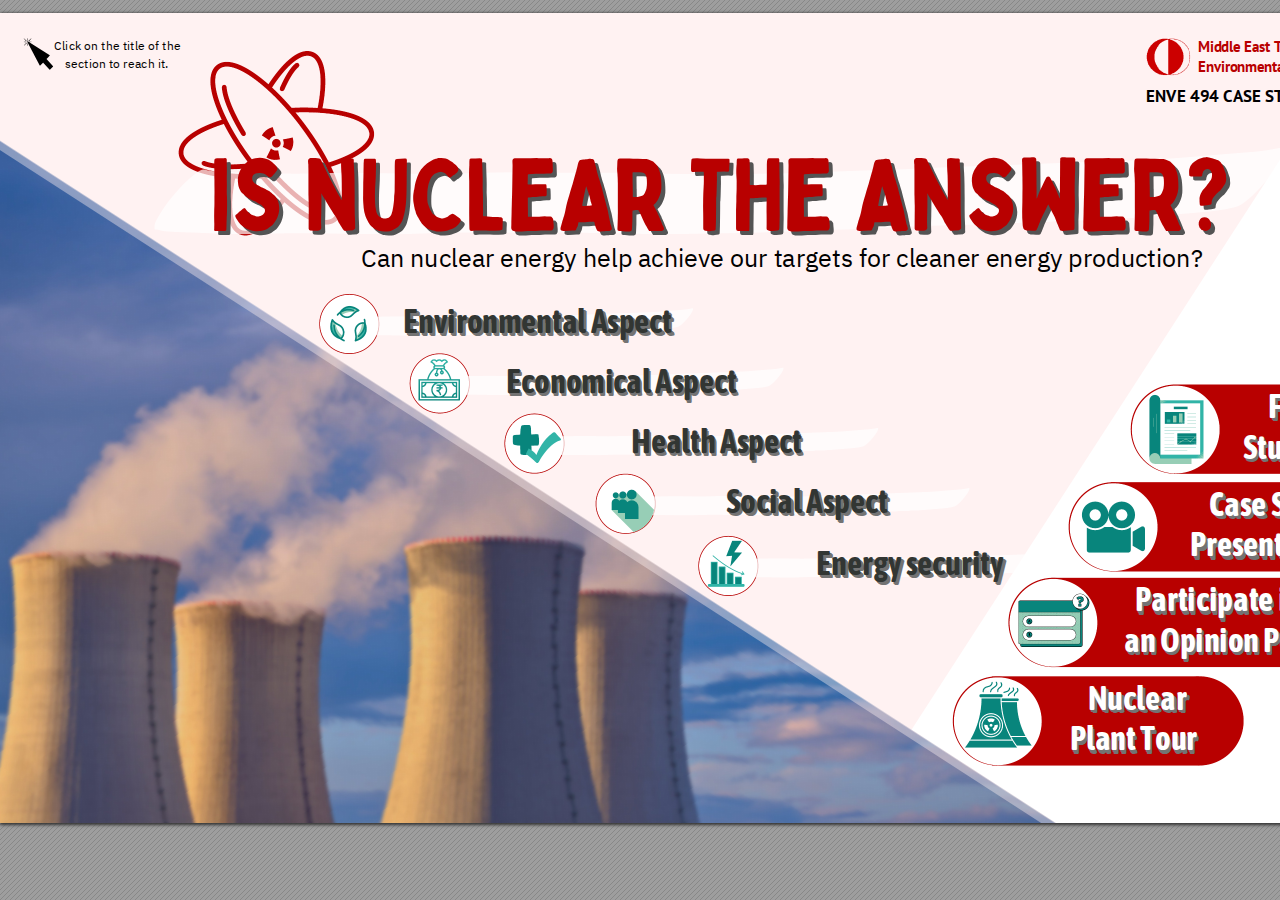
<file: index.html>
<!DOCTYPE html>

<html xmlns="http://www.w3.org/1999/xhtml">
<head>
<meta charset="utf-8"/>

<meta http-equiv="X-UA-Compatible" content="IE=edge,chrome=1"/>
<link rel="stylesheet" href="styles/base.min.css"/>
<link rel="stylesheet" href="styles/fancy.min.css"/>
<link rel="stylesheet" href="styles/main.css"/>
<script src="src/compatibility.min.js"></script>
<script src="src/theViewer.min.js"></script>
<script>
try{
  theViewer.defaultViewer = new theViewer.Viewer({});
}catch(e){}
</script>
<title></title>
</head>
<body>
<div id="sidebar">
<div id="outline">
</div>
</div>
<div id="page-container">
<div id="pf1" class="pf w0 h0" data-page-no="1">
  <div class="pc pc1 w0 h0">
    <img class="bi x0 y0 w0 h1" alt="" src="static/bg1.png"/>
    <div class="c x0 y1 w1 h2">
      <div class="t m0 x1 h3 y2 ff1 fs0 fc0 sc0 ls0 ws0">Environmental Aspect</div>
      <div class="t m0 x2 h3 y3 ff1 fs0 fc0 sc0 ls0 ws0">Environmental Aspect</div>
      <div class="t m0 x3 h3 y4 ff1 fs0 fc1 sc0 ls0 ws0">Environmental Aspect</div>
      <div class="t m0 x4 h3 y5 ff1 fs0 fc0 sc0 ls0 ws0">Economical Aspect</div>
      <div class="t m0 x5 h3 y6 ff1 fs0 fc0 sc0 ls0 ws0">Economical Aspect</div>
      <div class="t m0 x6 h3 y7 ff1 fs0 fc1 sc0 ls0 ws0">Economical Aspect</div>
      <div class="t m0 x7 h3 y8 ff1 fs0 fc0 sc0 ls0 ws0">Health Aspect</div>
      <div class="t m0 x8 h3 y9 ff1 fs0 fc0 sc0 ls0 ws0">Health Aspect</div>
      <div class="t m0 x9 h3 ya ff1 fs0 fc1 sc0 ls0 ws0">Health Aspect</div>
      <div class="t m0 xa h3 yb ff1 fs0 fc0 sc0 ls0 ws0">Energy security</div>
      <div class="t m0 xb h3 yc ff1 fs0 fc0 sc0 ls0 ws0">Energy security</div>
      <div class="t m0 xc h3 yd ff1 fs0 fc1 sc0 ls0 ws0">Energy security</div>
      <div class="t m0 xd h3 ye ff1 fs0 fc0 sc0 ls0 ws0">Social Aspect</div>
      <div class="t m0 xe h3 yf ff1 fs0 fc0 sc0 ls0 ws0">Social Aspect</div>
      <div class="t m0 xf h3 y10 ff1 fs0 fc1 sc0 ls0 ws0">Social Aspect</div>
      <div class="t m0 x10 h3 y11 ff1 fs0 fc0 sc0 ls0 ws0">  </div>
      <div class="t m0 x11 h3 y12 ff1 fs0 fc0 sc0 ls0 ws0">  </div>
      <div class="t m0 x12 h3 y13 ff1 fs0 fc2 sc0 ls0 ws0">  </div>
      <div class="t m0 x13 h3 y11 ff1 fs0 fc0 sc0 ls0 ws0">Case Study</div>
      <div class="t m0 x14 h3 y12 ff1 fs0 fc0 sc0 ls0 ws0">Case Study</div>
      <div class="t m0 x15 h3 y13 ff1 fs0 fc2 sc0 ls0 ws0">Case Study</div>
      <div class="t m0 x16 h3 y14 ff1 fs0 fc0 sc0 ls0 ws0">       </div>
      <div class="t m0 x17 h3 y15 ff1 fs0 fc0 sc0 ls0 ws0">       </div>
      <div class="t m0 x18 h3 y16 ff1 fs0 fc2 sc0 ls0 ws0">       </div>
      <div class="t m0 x19 h3 y14 ff1 fs0 fc0 sc0 ls0 ws0">Presentation</div>
      <div class="t m0 x1a h3 y15 ff1 fs0 fc0 sc0 ls0 ws0">Presentation</div>
      <div class="t m0 x1b h3 y16 ff1 fs0 fc2 sc0 ls0 ws0">Presentation</div>
      <div class="t m0 x1c h3 y14 ff1 fs0 fc0 sc0 ls0 ws0">                   </div>
      <div class="t m0 x1d h3 y15 ff1 fs0 fc0 sc0 ls0 ws0">                   </div>
      <div class="t m0 x1e h3 y16 ff1 fs0 fc2 sc0 ls0 ws0">                   </div>
      <div class="t m0 x1f h3 y17 ff1 fs0 fc0 sc0 ls0 ws0">Nuclear</div>
      <div class="t m0 x20 h3 y18 ff1 fs0 fc0 sc0 ls0 ws0">Nuclear</div>
      <div class="t m0 x21 h3 y19 ff1 fs0 fc2 sc0 ls0 ws0">Nuclear</div>
      <div class="t m0 x1b h3 y17 ff1 fs0 fc0 sc0 ls0 ws0"> </div>
      <div class="t m0 x22 h3 y18 ff1 fs0 fc0 sc0 ls0 ws0"> </div>
      <div class="t m0 x23 h3 y19 ff1 fs0 fc2 sc0 ls0 ws0"> </div>
      <div class="t m0 x24 h3 y1a ff1 fs0 fc0 sc0 ls0 ws0">      </div>
      <div class="t m0 x25 h3 y1b ff1 fs0 fc0 sc0 ls0 ws0">      </div>
      <div class="t m0 x26 h3 y1c ff1 fs0 fc2 sc0 ls0 ws0">      </div>
      <div class="t m0 x27 h3 y1a ff1 fs0 fc0 sc0 ls0 ws0">Plant Tour</div>
      <div class="t m0 x28 h3 y1b ff1 fs0 fc0 sc0 ls0 ws0">Plant Tour</div>
      <div class="t m0 x29 h3 y1c ff1 fs0 fc2 sc0 ls0 ws0">Plant Tour</div>
      <div class="t m0 x12 h3 y1a ff1 fs0 fc0 sc0 ls0 ws0">                    </div>
      <div class="t m0 x2a h3 y1b ff1 fs0 fc0 sc0 ls0 ws0">                    </div>
      <div class="t m0 x2b h3 y1c ff1 fs0 fc2 sc0 ls0 ws0">                    </div>
      <div class="t m0 x2c h3 y1d ff1 fs0 fc0 sc0 ls0 ws0">  </div>
      <div class="t m0 x2d h3 y1e ff1 fs0 fc0 sc0 ls0 ws0">  </div>
      <div class="t m0 x2e h3 y1f ff1 fs0 fc2 sc0 ls0 ws0">  </div>
      <div class="t m0 x2f h3 y1d ff1 fs0 fc0 sc0 ls0 ws0">Full Case</div>
      <div class="t m0 x30 h3 y1e ff1 fs0 fc0 sc0 ls0 ws0">Full Case</div>
      <div class="t m0 x31 h3 y1f ff1 fs0 fc2 sc0 ls0 ws0">Full Case</div>
      <div class="t m0 x32 h3 y1d ff1 fs0 fc0 sc0 ls0 ws0"> </div>
      <div class="t m0 x33 h3 y1e ff1 fs0 fc0 sc0 ls0 ws0"> </div>
      <div class="t m0 x34 h3 y1f ff1 fs0 fc2 sc0 ls0 ws0"> </div>
      <div class="t m0 x35 h3 y20 ff1 fs0 fc0 sc0 ls0 ws0">     </div>
      <div class="t m0 x36 h3 y21 ff1 fs0 fc0 sc0 ls0 ws0">     </div>
      <div class="t m0 x37 h3 y22 ff1 fs0 fc2 sc0 ls0 ws0">     </div>
      <div class="t m0 x38 h3 y20 ff1 fs0 fc0 sc0 ls0 ws0">Study Report</div>
      <div class="t m0 x39 h3 y21 ff1 fs0 fc0 sc0 ls0 ws0">Study Report</div>
      <div class="t m0 x3a h3 y22 ff1 fs0 fc2 sc0 ls0 ws0">Study Report</div>
      <div class="t m0 x3b h3 y20 ff1 fs0 fc0 sc0 ls0 ws0">         </div>
      <div class="t m0 x3c h3 y21 ff1 fs0 fc0 sc0 ls0 ws0">         </div>
      <div class="t m0 x3d h3 y22 ff1 fs0 fc2 sc0 ls0 ws0">         </div>
      <div class="t m0 x3e h3 y23 ff1 fs0 fc0 sc0 ls0 ws0">  </div>
      <div class="t m0 x3f h3 y24 ff1 fs0 fc0 sc0 ls0 ws0">  </div>
      <div class="t m0 x40 h3 y25 ff1 fs0 fc2 sc0 ls0 ws0">  </div>
      <div class="t m0 x41 h3 y23 ff1 fs0 fc0 sc0 ls0 ws0">Participate in</div>
      <div class="t m0 x42 h3 y24 ff1 fs0 fc0 sc0 ls0 ws0">Participate in</div>
      <div class="t m0 x43 h3 y25 ff1 fs0 fc2 sc0 ls0 ws0">Participate in</div>
      <div class="t m0 x44 h3 y26 ff1 fs0 fc0 sc0 ls0 ws0">  </div>
      <div class="t m0 x45 h3 y27 ff1 fs0 fc0 sc0 ls0 ws0">  </div>
      <div class="t m0 x46 h3 y28 ff1 fs0 fc2 sc0 ls0 ws0">  </div>
      <div class="t m0 x40 h3 y26 ff1 fs0 fc0 sc0 ls0 ws0">an Opinion Poll</div>
      <div class="t m0 x40 h3 y27 ff1 fs0 fc0 sc0 ls0 ws0">an Opinion Poll</div>
      <div class="t m0 x47 h3 y28 ff1 fs0 fc2 sc0 ls0 ws0">an Opinion Poll</div>
      <div class="t m0 x49 h4 y2a ff2 fs1 fc3 sc0 ls0 ws0">IS NUCLEAR THE ANSWER?</div>
      <div class="t m0 x4a h4 y2b ff2 fs1 fc4 sc0 ls0 ws0">IS NUCLEAR THE ANSWER?</div>
      <div class="t m0 x4b h5 y2c ff3 fs2 fc5 sc0 ls0 ws0">Can nuclear energy help achieve our targets for cleaner energy production?</div>
      <div class="t m0 x4c h6 y2d ff3 fs3 fc5 sc0 ls0 ws0">Click on the title of the</div>
      <div class="t m0 x4d h6 y2e ff3 fs3 fc5 sc0 ls0 ws0">section to reach it.</div>
      <div class="t m0 x4e h7 y2f ff4 fs4 fc5 sc0 ls0 ws0">ENVE 494 CASE STUDY PORTFOLIO</div>
      <div class="t m0 x2b h8 y30 ff4 fs5 fc4 sc0 ls0 ws0">Middle East Technical University</div>
      <div class="t m0 x2b h8 y31 ff4 fs5 fc4 sc0 ls0 ws0">Environmental Engineering Dept.</div>
    </div>
    <a class="l" href="static/pf2.html" data-dest-detail='[2,"XYZ",0,817.92,null]'>
      <div class="d m1" style="border-style:none;position:absolute;left:403.487520px;bottom:482.470893px;width:269.249970px;height:37.499970px;background-color:rgba(255,255,255,0.000001);"></div>
    </a><a class="l" href="static/pf3.html" data-dest-detail='[3,"XYZ",0,817.92,null]'>
      <div class="d m1" style="border-style:none;position:absolute;left:505.686610px;bottom:423.043703px;width:231.749970px;height:37.500000px;background-color:rgba(255,255,255,0.000001);"></div>
    </a><a class="l" href="static/pf4.html" data-dest-detail='[4,"XYZ",0,817.92,null]'>
      <div class="d m1" style="border-style:none;position:absolute;left:631.174260px;bottom:362.866523px;width:171.000000px;height:37.500000px;background-color:rgba(255,255,255,0.000001);"></div>
    </a><a class="l" href="static/pf6.html" data-dest-detail='[6,"XYZ",0,817.92,null]'>
      <div class="d m1" style="border-style:none;position:absolute;left:816.049380px;bottom:240.484353px;width:188.250060px;height:37.500000px;background-color:rgba(255,255,255,0.000001);"></div>
    </a><a class="l" href="static/pf5.html" data-dest-detail='[5,"XYZ",0,817.92,null]'>
      <div class="d m1" style="border-style:none;position:absolute;left:726.088010px;bottom:302.689333px;width:162.750000px;height:37.499970px;background-color:rgba(255,255,255,0.000001);"></div>
    </a><a class="l" href="https://www.youtube.com/watch?v=6lSrj7XH450&amp;ab_channel=EceDemir">
      <div class="d m1" style="border-style:none;position:absolute;left:1200.289920px;bottom:299.824103px;width:9.000000px;height:37.500000px;background-color:rgba(255,255,255,0.000001);"></div>
    </a><a class="l" href="https://www.youtube.com/watch?v=6lSrj7XH450&amp;ab_channel=EceDemir">
      <div class="d m1" style="border-style:none;position:absolute;left:1209.289920px;bottom:299.824103px;width:130.500000px;height:37.500000px;background-color:rgba(255,255,255,0.000001);"></div>
    </a><a class="l" href="https://www.youtube.com/watch?v=6lSrj7XH450&amp;ab_channel=EceDemir">
      <div class="d m1" style="border-style:none;position:absolute;left:1159.039920px;bottom:259.324073px;width:31.500000px;height:37.500000px;background-color:rgba(255,255,255,0.000001);"></div>
    </a><a class="l" href="https://www.youtube.com/watch?v=6lSrj7XH450&amp;ab_channel=EceDemir">
      <div class="d m1" style="border-style:none;position:absolute;left:1190.539920px;bottom:259.324073px;width:158.250000px;height:37.500000px;background-color:rgba(255,255,255,0.000001);"></div>
    </a><a class="l" href="https://www.youtube.com/watch?v=6lSrj7XH450&amp;ab_channel=EceDemir">
      <div class="d m1" style="border-style:none;position:absolute;left:1348.789920px;bottom:259.324073px;width:85.500000px;height:37.500000px;background-color:rgba(255,255,255,0.000001);"></div>
    </a><a class="l" href="http://virtualniprohlidky.cez.cz/cez-dukovany-aj/">
      <div class="d m1" style="border-style:none;position:absolute;left:1088.202510px;bottom:105.746131px;width:99.000000px;height:37.500000px;background-color:rgba(255,255,255,0.000001);"></div>
    </a><a class="l" href="http://virtualniprohlidky.cez.cz/cez-dukovany-aj/">
      <div class="d m1" style="border-style:none;position:absolute;left:1187.202510px;bottom:105.746131px;width:4.500000px;height:37.500000px;background-color:rgba(255,255,255,0.000001);"></div>
    </a><a class="l" href="http://virtualniprohlidky.cez.cz/cez-dukovany-aj/">
      <div class="d m1" style="border-style:none;position:absolute;left:1043.202510px;bottom:65.246131px;width:27.000000px;height:37.500000px;background-color:rgba(255,255,255,0.000001);"></div>
    </a><a class="l" href="http://virtualniprohlidky.cez.cz/cez-dukovany-aj/">
      <div class="d m1" style="border-style:none;position:absolute;left:1070.202510px;bottom:65.246131px;width:127.500000px;height:37.500000px;background-color:rgba(255,255,255,0.000001);"></div>
    </a><a class="l" href="http://virtualniprohlidky.cez.cz/cez-dukovany-aj/">
      <div class="d m1" style="border-style:none;position:absolute;left:1197.702510px;bottom:65.246131px;width:89.250000px;height:37.500000px;background-color:rgba(255,255,255,0.000001);"></div>
    </a><a class="l" href="https://drive.google.com/drive/folders/1U1FK8GCGLo8geXLqx0GnbaRyF_JDAmxl?usp=sharing">
      <div class="d m1" style="border-style:none;position:absolute;left:1259.350460px;bottom:397.493013px;width:9.000000px;height:37.500000px;background-color:rgba(255,255,255,0.000001);"></div>
    </a><a class="l" href="https://drive.google.com/drive/folders/1U1FK8GCGLo8geXLqx0GnbaRyF_JDAmxl?usp=sharing">
      <div class="d m1" style="border-style:none;position:absolute;left:1268.350460px;bottom:397.493013px;width:108.750000px;height:37.500000px;background-color:rgba(255,255,255,0.000001);"></div>
    </a><a class="l" href="https://drive.google.com/drive/folders/1U1FK8GCGLo8geXLqx0GnbaRyF_JDAmxl?usp=sharing">
      <div class="d m1" style="border-style:none;position:absolute;left:1377.100460px;bottom:397.493013px;width:4.500000px;height:37.500000px;background-color:rgba(255,255,255,0.000001);"></div>
    </a><a class="l" href="https://drive.google.com/drive/folders/1U1FK8GCGLo8geXLqx0GnbaRyF_JDAmxl?usp=sharing">
      <div class="d m1" style="border-style:none;position:absolute;left:1220.350460px;bottom:356.993013px;width:22.500000px;height:37.500000px;background-color:rgba(255,255,255,0.000001);"></div>
    </a><a class="l" href="https://drive.google.com/drive/folders/1U1FK8GCGLo8geXLqx0GnbaRyF_JDAmxl?usp=sharing">
      <div class="d m1" style="border-style:none;position:absolute;left:1242.850460px;bottom:356.993013px;width:156.750000px;height:37.500000px;background-color:rgba(255,255,255,0.000001);"></div>
    </a><a class="l" href="https://drive.google.com/drive/folders/1U1FK8GCGLo8geXLqx0GnbaRyF_JDAmxl?usp=sharing">
      <div class="d m1" style="border-style:none;position:absolute;left:1399.600460px;bottom:356.993013px;width:40.399540px;height:37.500000px;background-color:rgba(255,255,255,0.000001);"></div>
    </a><a class="l" href="https://www.quiz-maker.com/QJGT6GYLU">
      <div class="d m1" style="border-style:none;position:absolute;left:1125.860470px;bottom:204.209323px;width:9.000000px;height:37.500000px;background-color:rgba(255,255,255,0.000001);"></div>
    </a><a class="l" href="https://www.quiz-maker.com/QJGT6GYLU">
      <div class="d m1" style="border-style:none;position:absolute;left:1134.860470px;bottom:204.209323px;width:167.250000px;height:37.500000px;background-color:rgba(255,255,255,0.000001);"></div>
    </a><a class="l" href="https://www.quiz-maker.com/QJGT6GYLU">
      <div class="d m1" style="border-style:none;position:absolute;left:1115.360470px;bottom:163.709323px;width:9.000000px;height:37.500000px;background-color:rgba(255,255,255,0.000001);"></div>
    </a><a class="l" href="https://www.quiz-maker.com/QJGT6GYLU">
      <div class="d m1" style="border-style:none;position:absolute;left:1124.360470px;bottom:163.709323px;width:188.250000px;height:37.500000px;background-color:rgba(255,255,255,0.000001);"></div>
    </a></div>
    <div class="pi" data-data='{"ctm":[1.000000,0.000000,0.000000,1.000000,0.000000,-7.920007]}'></div></div>
</div>
<div class="loading-indicator">

</div>
</body>
</html>
</file>
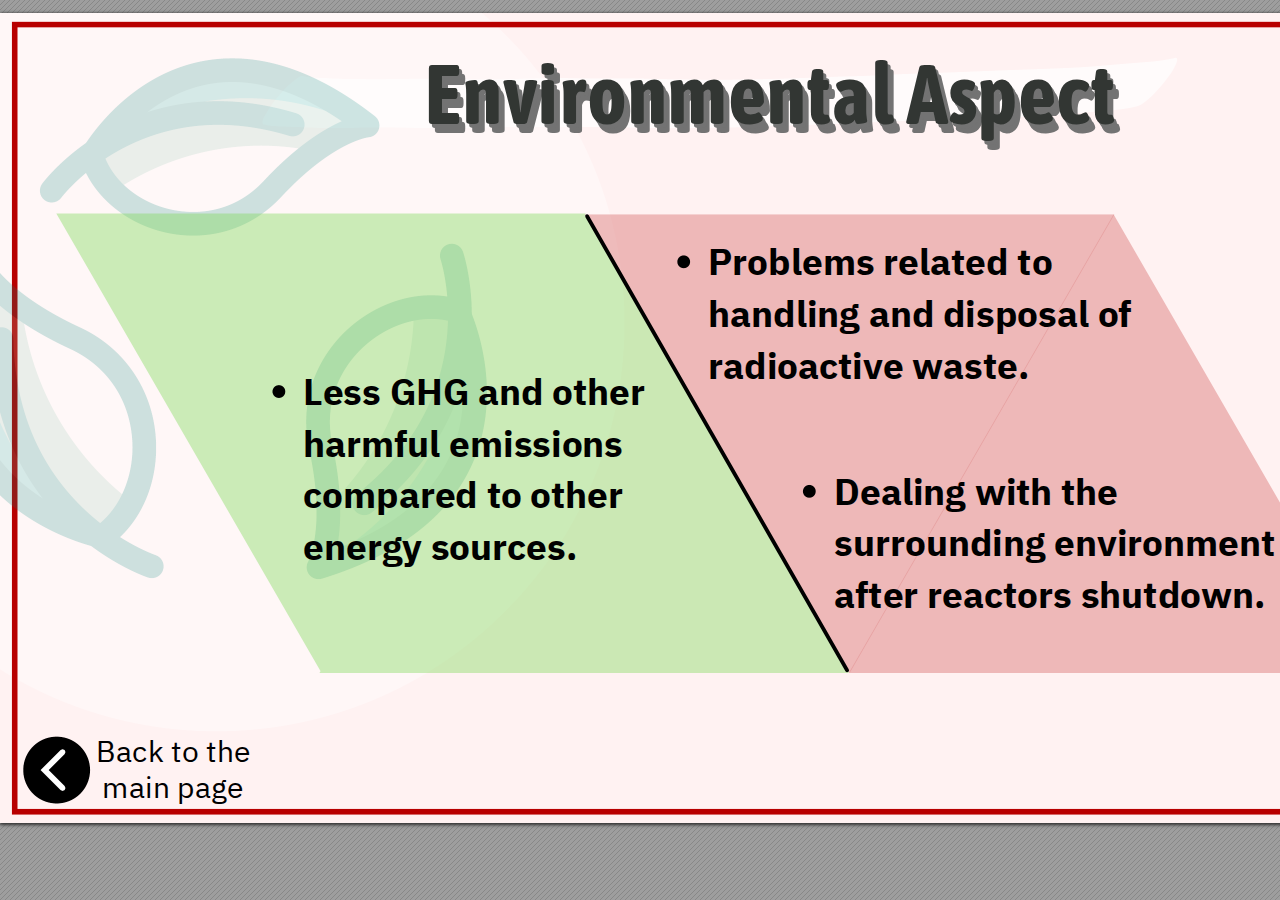
<file: static/pf2.html>
<!DOCTYPE html>

<html xmlns="http://www.w3.org/1999/xhtml">
<head>
<meta charset="utf-8"/>

<meta http-equiv="X-UA-Compatible" content="IE=edge,chrome=1"/>
<link rel="stylesheet" href="../styles/base.min.css"/>
<link rel="stylesheet" href="../styles/fancy.min.css"/>
<link rel="stylesheet" href="../styles/main.css"/>
<script src="../src/compatibility.min.js"></script>
<script src="../src/theViewer.min.js"></script>
<script>
try{
  theViewer.defaultViewer = new theViewer.Viewer({});
}catch(e){}
</script>
<title></title>
</head>
<body>
<div id="sidebar">
<div id="outline">
</div>
</div>
<div id="page-container">

<div id="pf2" class="pf w0 h0" data-page-no="2">
  <div class="pc pc2 w0 h0">
    <img class="bi x0 y0 w0 h1" alt="" src="bg2.png"/>
    <div class="c x0 y0 w1 h9">
      <div class="t m0 x4f ha y32 ff1 fs6 fc0 sc0 ls0 ws0">Environmental Aspect</div>
      <div class="t m0 x50 ha y33 ff1 fs6 fc0 sc0 ls0 ws0">Environmental Aspect</div>
      <div class="t m0 x51 ha y34 ff1 fs6 fc1 sc0 ls0 ws0">Environmental Aspect</div>
      <div class="t m0 x52 hb y35 ff3 fs7 fc5 sc0 ls0 ws0">Back to the</div>
      <div class="t m0 x53 hb y36 ff3 fs7 fc5 sc0 ls0 ws0">main page</div>
      <div class="t m0 x54 hc y37 ff5 fs8 fc5 sc0 ls0 ws0">Less GHG and other</div>
      <div class="t m0 x54 hc y38 ff5 fs8 fc5 sc0 ls0 ws0">harmful emissions</div>
      <div class="t m0 x54 hc y39 ff5 fs8 fc5 sc0 ls0 ws0">compared to other</div>
      <div class="t m0 x54 hc y3a ff5 fs8 fc5 sc0 ls0 ws0">energy sources.</div>
      <div class="t m0 x55 hc y3b ff5 fs8 fc5 sc0 ls0 ws0">Problems related to</div>
      <div class="t m0 x55 hc y3c ff5 fs8 fc5 sc0 ls0 ws0">handling and disposal of</div>
      <div class="t m0 x55 hc y3d ff5 fs8 fc5 sc0 ls0 ws0">radioactive waste.</div>
      <div class="t m0 x56 hc y3e ff5 fs8 fc5 sc0 ls0 ws0">Dealing with the</div>
      <div class="t m0 x56 hc y3f ff5 fs8 fc5 sc0 ls0 ws0">surrounding environment</div>
      <div class="t m0 x56 hc y40 ff5 fs8 fc5 sc0 ls0 ws0">after reactors shutdown.</div>
    </div>
    <a class="l" href="../index.html" data-dest-detail='[1,"XYZ",0,817.92,null]'><div class="d m1" style="border-style:none;position:absolute;left:96.000000px;bottom:52.441931px;width:154.500000px;height:39.750000px;background-color:rgba(255,255,255,0.000001);"></div>
    </a><a class="l" href="../index.html" data-dest-detail='[1,"XYZ",0,817.92,null]'><div class="d m1" style="border-style:none;position:absolute;left:102.000000px;bottom:16.441931px;width:141.750000px;height:39.750000px;background-color:rgba(255,255,255,0.000001);"></div>
    </a></div>
    <div class="pi" data-data='{"ctm":[1.000000,0.000000,0.000000,1.000000,0.000000,-7.920007]}'></div>
  </div>

</div>
<div class="loading-indicator">

</div>
</body>
</html>
</file>
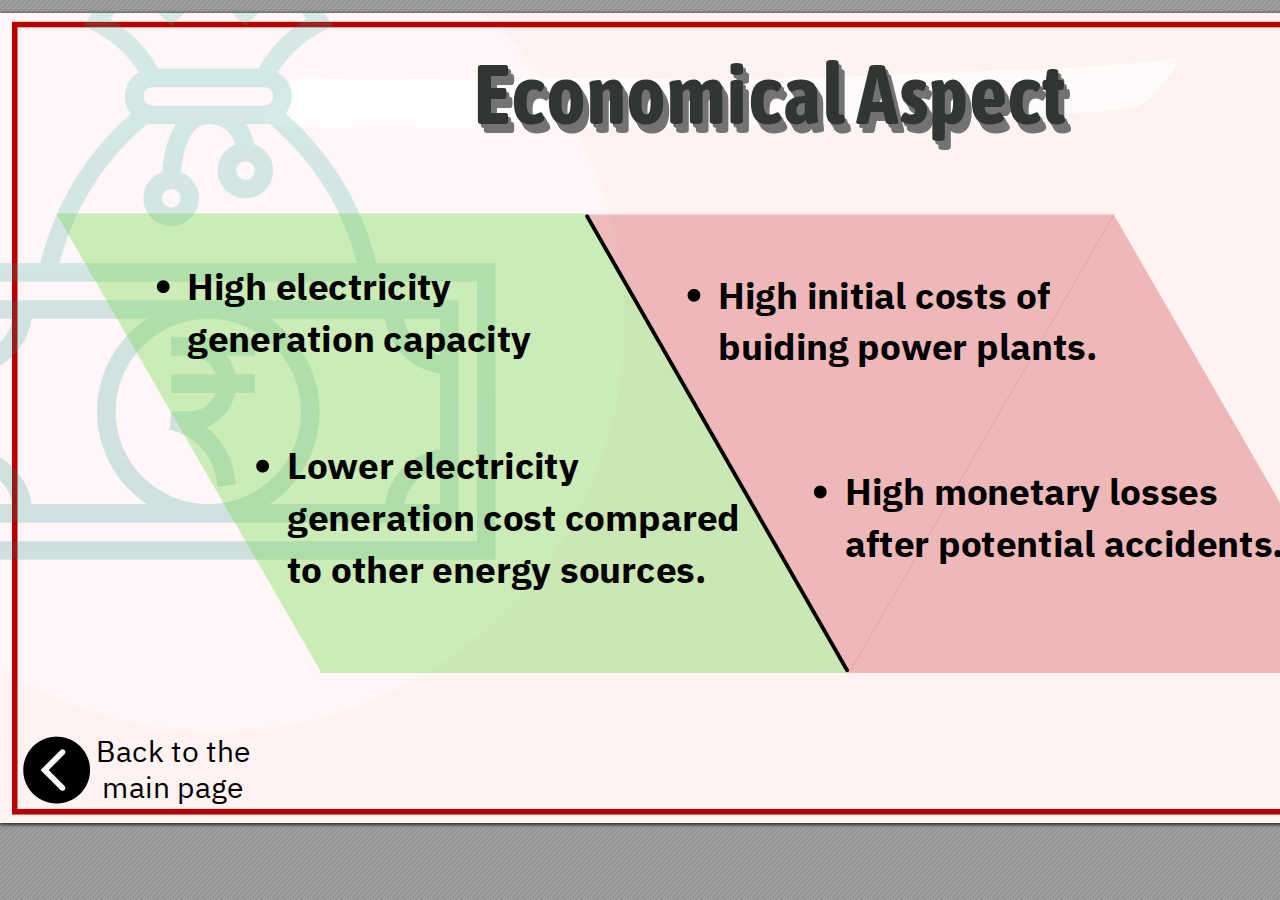
<file: static/pf3.html>
<!DOCTYPE html>

<html xmlns="http://www.w3.org/1999/xhtml">
<head>
<meta charset="utf-8"/>

<meta http-equiv="X-UA-Compatible" content="IE=edge,chrome=1"/>
<link rel="stylesheet" href="../styles/base.min.css"/>
<link rel="stylesheet" href="../styles/fancy.min.css"/>
<link rel="stylesheet" href="../styles/main.css"/>
<script src="../src/compatibility.min.js"></script>
<script src="../src/theViewer.min.js"></script>
<script>
try{
theViewer.defaultViewer = new theViewer.Viewer({});
}catch(e){}
</script>
<title></title>
</head>
<body>
<div id="sidebar">
<div id="outline">
</div>
</div>
<div id="page-container">
<div id="pf3" class="pf w0 h0" data-page-no="3">
  <div class="pc pc3 w0 h0">
    <img class="bi x0 y0 w0 h1" alt="" src="bg3.png"/>
    <div class="c x0 y0 w1 hd">
      <div class="t m0 x57 ha y32 ff1 fs6 fc0 sc0 ls0 ws0">Economical Aspect</div>
      <div class="t m0 x58 ha y33 ff1 fs6 fc0 sc0 ls0 ws0">Economical Aspect</div>
      <div class="t m0 x59 ha y34 ff1 fs6 fc1 sc0 ls0 ws0">Economical Aspect</div>
      <div class="t m0 x52 hb y41 ff3 fs7 fc5 sc0 ls0 ws0">Back to the</div>
      <div class="t m0 x53 hb y42 ff3 fs7 fc5 sc0 ls0 ws0">main page</div>
      <div class="t m0 x5a hc y43 ff5 fs8 fc5 sc0 ls0 ws0">Lower electricity</div>
      <div class="t m0 x5a hc y44 ff5 fs8 fc5 sc0 ls0 ws0">generation cost compared</div>
      <div class="t m0 x5a hc y45 ff5 fs8 fc5 sc0 ls0 ws0">to other energy sources.</div>
      <div class="t m0 x5b hc y46 ff5 fs8 fc5 sc0 ls0 ws0">High electricity</div>
      <div class="t m0 x5b hc y47 ff5 fs8 fc5 sc0 ls0 ws0">generation capacity</div>
      <div class="t m0 x5c hc y48 ff5 fs8 fc5 sc0 ls0 ws0">High initial costs of</div>
      <div class="t m0 x5c hc y49 ff5 fs8 fc5 sc0 ls0 ws0">buiding power plants. </div>
      <div class="t m0 x5d hc y4a ff5 fs8 fc5 sc0 ls0 ws0">High monetary losses</div>
      <div class="t m0 x5d hc y4b ff5 fs8 fc5 sc0 ls0 ws0">after potential accidents.</div>
    </div>
  <a class="l" href="../index.html" data-dest-detail='[1,"XYZ",0,817.92,null]'><div class="d m1" style="border-style:none;position:absolute;left:96.000000px;bottom:52.441748px;width:154.500000px;height:39.750000px;background-color:rgba(255,255,255,0.000001);"></div>
  </a><a class="l" href="../index.html" data-dest-detail='[1,"XYZ",0,817.92,null]'><div class="d m1" style="border-style:none;position:absolute;left:102.000000px;bottom:16.441748px;width:141.750000px;height:39.750000px;background-color:rgba(255,255,255,0.000001);"></div>
  </a></div>
  <div class="pi" data-data='{"ctm":[1.000000,0.000000,0.000000,1.000000,0.000000,-7.920007]}'></div>
</div>

</div>
<div class="loading-indicator">

</div>
</body>
</html>
</file>
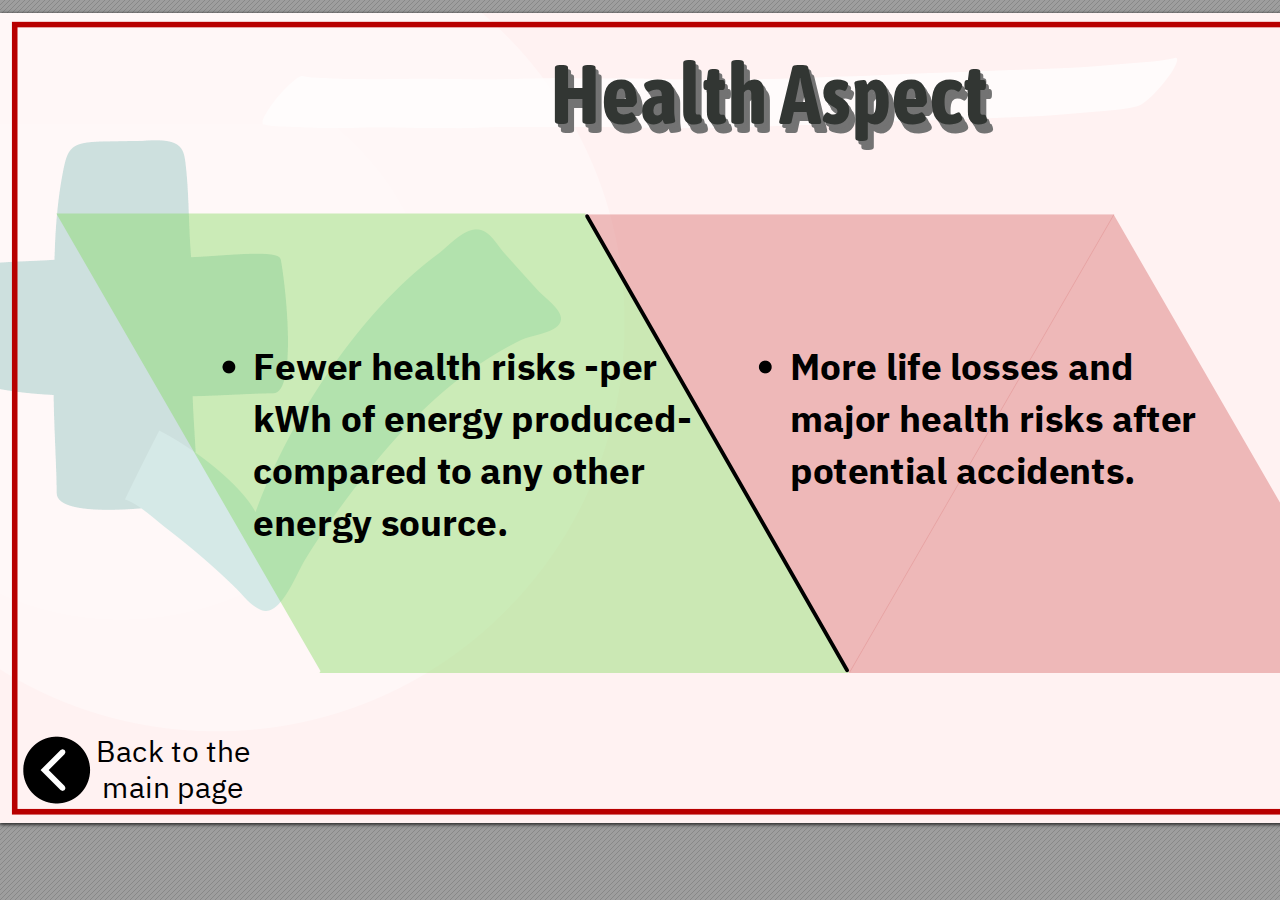
<file: static/pf4.html>
<!DOCTYPE html>

<html xmlns="http://www.w3.org/1999/xhtml">
<head>
<meta charset="utf-8"/>

<meta http-equiv="X-UA-Compatible" content="IE=edge,chrome=1"/>
<link rel="stylesheet" href="../styles/base.min.css"/>
<link rel="stylesheet" href="../styles/fancy.min.css"/>
<link rel="stylesheet" href="../styles/main.css"/>
<script src="../src/compatibility.min.js"></script>
<script src="../src/theViewer.min.js"></script>
<script>
try{
theViewer.defaultViewer = new theViewer.Viewer({});
}catch(e){}
</script>
<title></title>
</head>
<body>
<div id="sidebar">
<div id="outline">
</div>
</div>
<div id="page-container">
<div id="pf4" class="pf w0 h0" data-page-no="4">
  <div class="pc pc4 w0 h0">
    <img class="bi x0 y0 w0 h1" alt="" src="bg4.png"/>
    <div class="c x0 y1 w1 h2">
      <div class="t m0 x5e ha y4c ff1 fs6 fc0 sc0 ls0 ws0">Health Aspect</div>
      <div class="t m0 x5f ha y4d ff1 fs6 fc0 sc0 ls0 ws0">Health Aspect</div>
      <div class="t m0 x60 ha y4e ff1 fs6 fc1 sc0 ls0 ws0">Health Aspect</div>
      <div class="t m0 x52 hb y4f ff3 fs7 fc5 sc0 ls0 ws0">Back to the</div>
      <div class="t m0 x53 hb y50 ff3 fs7 fc5 sc0 ls0 ws0">main page</div>
      <div class="t m0 x61 hc y51 ff5 fs8 fc5 sc0 ls0 ws0">Fewer health risks -per</div>
      <div class="t m0 x61 hc y52 ff5 fs8 fc5 sc0 ls0 ws0">kWh of energy produced-</div>
      <div class="t m0 x61 hc y53 ff5 fs8 fc5 sc0 ls0 ws0">compared to any other</div>
      <div class="t m0 x61 hc y54 ff5 fs8 fc5 sc0 ls0 ws0">energy source.</div>
      <div class="t m0 x62 hc y51 ff5 fs8 fc5 sc0 ls0 ws0">More life losses and</div>
      <div class="t m0 x62 hc y52 ff5 fs8 fc5 sc0 ls0 ws0">major health risks after</div>
      <div class="t m0 x62 hc y53 ff5 fs8 fc5 sc0 ls0 ws0">potential accidents.</div>
    </div>
  <a class="l" href="#pf4" data-dest-detail='[4,"XYZ",0,817.92,null]'><div class="d m1" style="border-style:none;position:absolute;left:550.027710px;bottom:681.106113px;width:438.000000px;height:96.000060px;background-color:rgba(255,255,255,0.000001);"></div>
  </a><a class="l" href="../index.html" data-dest-detail='[1,"XYZ",0,817.92,null]'><div class="d m1" style="border-style:none;position:absolute;left:96.000000px;bottom:52.441870px;width:154.500000px;height:39.750000px;background-color:rgba(255,255,255,0.000001);"></div>
  </a><a class="l" href="../index.html" data-dest-detail='[1,"XYZ",0,817.92,null]'><div class="d m1" style="border-style:none;position:absolute;left:102.000000px;bottom:16.441870px;width:141.750000px;height:39.750000px;background-color:rgba(255,255,255,0.000001);"></div>
  </a></div>
  <div class="pi" data-data='{"ctm":[1.000000,0.000000,0.000000,1.000000,0.000000,-7.920007]}'></div>
</div>

</div>
<div class="loading-indicator">

</div>
</body>
</html>
</file>
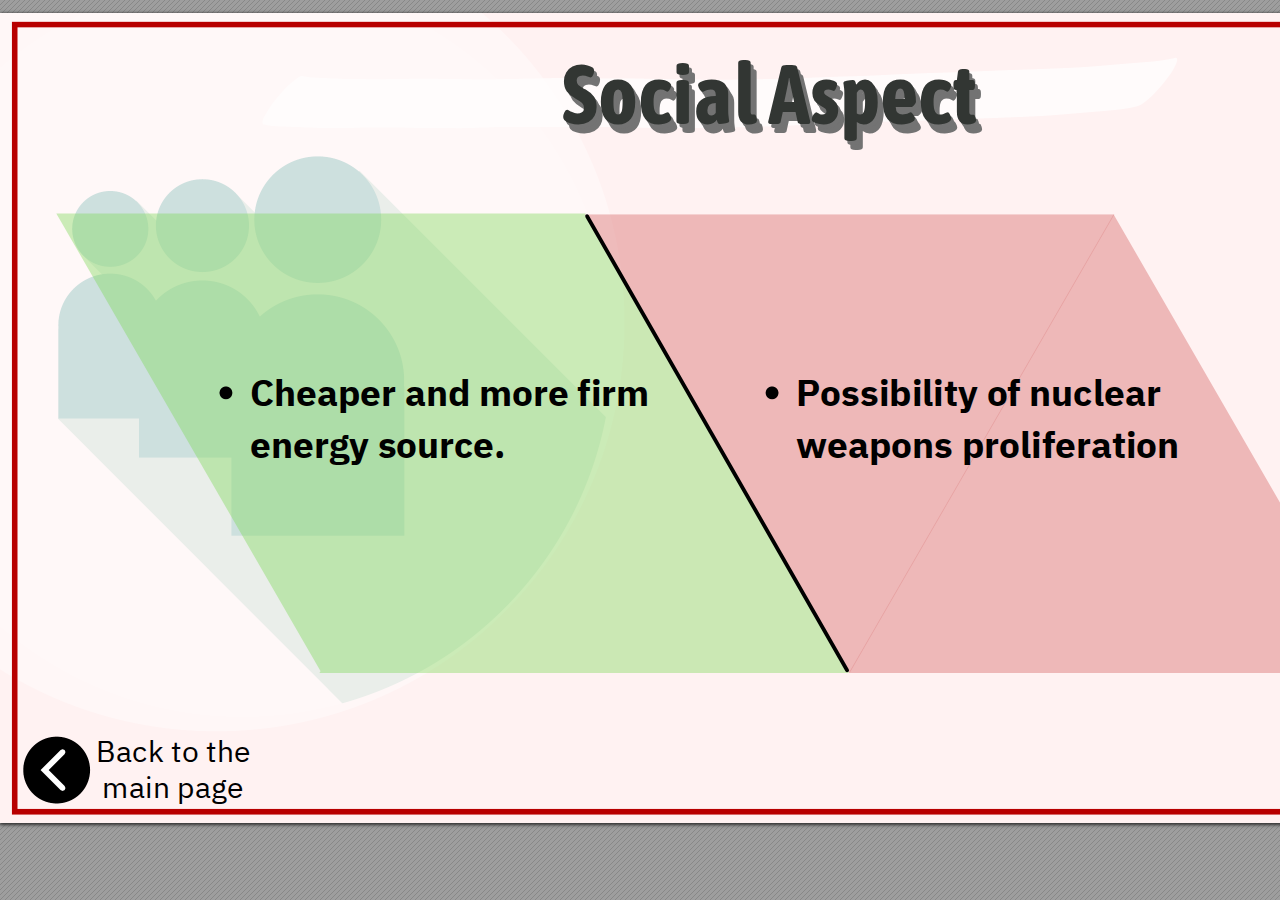
<file: static/pf5.html>
<!DOCTYPE html>

<html xmlns="http://www.w3.org/1999/xhtml">
<head>
<meta charset="utf-8"/>

<meta http-equiv="X-UA-Compatible" content="IE=edge,chrome=1"/>
<link rel="stylesheet" href="../styles/base.min.css"/>
<link rel="stylesheet" href="../styles/fancy.min.css"/>
<link rel="stylesheet" href="../styles/main.css"/>
<script src="../src/compatibility.min.js"></script>
<script src="../src/theViewer.min.js"></script>
<script>
try{
theViewer.defaultViewer = new theViewer.Viewer({});
}catch(e){}
</script>
<title></title>
</head>
<body>
<div id="sidebar">
<div id="outline">
</div>
</div>
<div id="page-container">
<div id="pf5" class="pf w0 h0" data-page-no="5">
  <div class="pc pc5 w0 h0">
    <img class="bi x0 y0 w0 h1" alt="" src="bg5.png"/>
    <div class="c x0 y0 w1 he">
      <div class="t m0 x63 ha y55 ff1 fs6 fc0 sc0 ls0 ws0">Social Aspect</div>
      <div class="t m0 x64 ha y56 ff1 fs6 fc0 sc0 ls0 ws0">Social Aspect</div>
      <div class="t m0 x65 ha y57 ff1 fs6 fc1 sc0 ls0 ws0">Social Aspect</div>
      <div class="t m0 x52 hb y58 ff3 fs7 fc5 sc0 ls0 ws0">Back to the</div>
      <div class="t m0 x53 hb y59 ff3 fs7 fc5 sc0 ls0 ws0">main page</div>
      <div class="t m0 x66 hc y5a ff5 fs8 fc5 sc0 ls0 ws0">Possibility of nuclear</div>
      <div class="t m0 x66 hc y5b ff5 fs8 fc5 sc0 ls0 ws0">weapons proliferation</div>
      <div class="t m0 x67 hc y5a ff5 fs8 fc5 sc0 ls0 ws0">Cheaper and more firm</div>
      <div class="t m0 x67 hc y5b ff5 fs8 fc5 sc0 ls0 ws0">energy source.</div>
    </div>
    <a class="l" href="../index.html" data-dest-detail='[1,"XYZ",0,817.92,null]'><div class="d m1" style="border-style:none;position:absolute;left:96.000000px;bottom:52.441626px;width:154.500000px;height:39.750000px;background-color:rgba(255,255,255,0.000001);"></div>
    </a><a class="l" href="../index.html" data-dest-detail='[1,"XYZ",0,817.92,null]'><div class="d m1" style="border-style:none;position:absolute;left:102.000000px;bottom:16.441626px;width:141.750000px;height:39.750000px;background-color:rgba(255,255,255,0.000001);"></div>
    </a></div>
    <div class="pi" data-data='{"ctm":[1.000000,0.000000,0.000000,1.000000,0.000000,-7.920007]}'></div>
  </div>

<div class="loading-indicator">

</div>
</body>
</html>
</file>
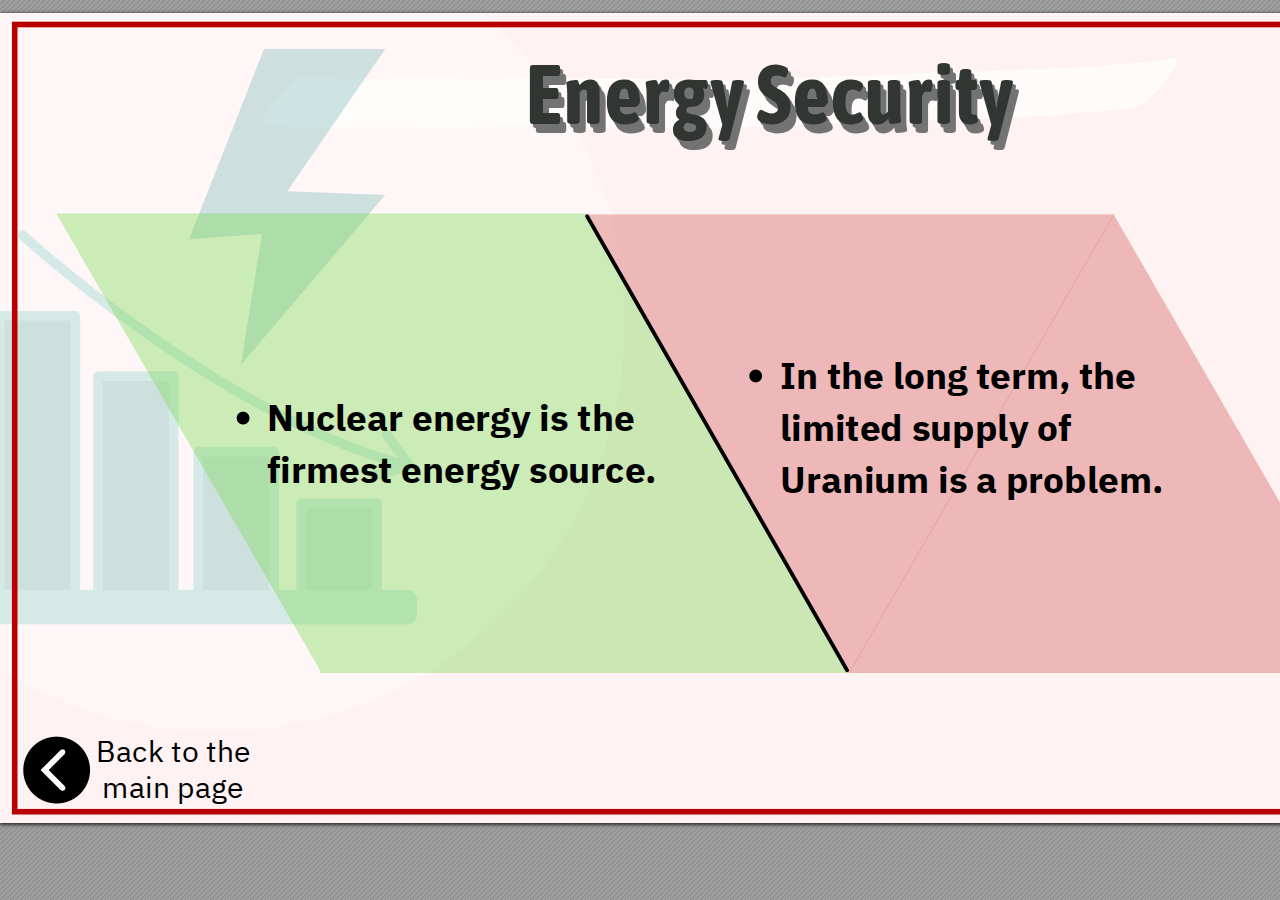
<file: static/pf6.html>
<!DOCTYPE html>

<html xmlns="http://www.w3.org/1999/xhtml">
<head>
<meta charset="utf-8"/>

<meta http-equiv="X-UA-Compatible" content="IE=edge,chrome=1"/>
<link rel="stylesheet" href="../styles/base.min.css"/>
<link rel="stylesheet" href="../styles/fancy.min.css"/>
<link rel="stylesheet" href="../styles/main.css"/>
<script src="../src/compatibility.min.js"></script>
<script src="../src/theViewer.min.js"></script>
<script>
try{
theViewer.defaultViewer = new theViewer.Viewer({});
}catch(e){}
</script>
<title></title>
</head>
<body>
<div id="sidebar">
<div id="outline">
</div>
</div>
<div id="page-container">
<div id="pf6" class="pf w0 h0" data-page-no="6">
  <div class="pc pc6 w0 h0">
    <img class="bi x0 y0 w0 h1" alt="" src="bg6.png"/>
    <div class="c x0 y1 w1 h2">
      <div class="t m0 x68 ha y5c ff1 fs6 fc0 sc0 ls0 ws0">Energy Security</div>
      <div class="t m0 x69 ha y5d ff1 fs6 fc0 sc0 ls0 ws0">Energy Security</div>
      <div class="t m0 x6a ha y5e ff1 fs6 fc1 sc0 ls0 ws0">Energy Security</div>
      <div class="t m0 x52 hb y4f ff3 fs7 fc5 sc0 ls0 ws0">Back to the</div>
      <div class="t m0 x53 hb y50 ff3 fs7 fc5 sc0 ls0 ws0">main page</div>
      <div class="t m0 x6b hc y5f ff5 fs8 fc5 sc0 ls0 ws0">Nuclear energy is the</div>
      <div class="t m0 x6b hc y60 ff5 fs8 fc5 sc0 ls0 ws0">firmest energy source.</div>
      <div class="t m0 x6c hc y61 ff5 fs8 fc5 sc0 ls0 ws0">In the long term, the</div>
      <div class="t m0 x6c hc y62 ff5 fs8 fc5 sc0 ls0 ws0">limited supply of</div>
      <div class="t m0 x6c hc y63 ff5 fs8 fc5 sc0 ls0 ws0">Uranium is a problem.</div>
    </div>
    <a class="l" href="../index.html" data-dest-detail='[1,"XYZ",0,817.92,null]'><div class="d m1" style="border-style:none;position:absolute;left:96.000000px;bottom:52.441870px;width:154.500000px;height:39.750000px;background-color:rgba(255,255,255,0.000001);"></div>
    </a><a class="l" href="../index.html" data-dest-detail='[1,"XYZ",0,817.92,null]'><div class="d m1" style="border-style:none;position:absolute;left:102.000000px;bottom:16.441870px;width:141.750000px;height:39.750000px;background-color:rgba(255,255,255,0.000001);"></div>
    </a></div>
    <div class="pi" data-data='{"ctm":[1.000000,0.000000,0.000000,1.000000,0.000000,-7.920007]}'></div>
  </div>
  
</div>
<div class="loading-indicator">

</div>
</body>
</html>
</file>
<file: styles/main.css>
.ff0{font-family:sans-serif;visibility:hidden;}
@font-face{font-family:ff1;src:url(../woff/f1.woff)format("woff");}.ff1{font-family:ff1;line-height:0.966000;font-style:normal;font-weight:normal;visibility:visible;}
@font-face{font-family:ff2;src:url(../woff/f2.woff)format("woff");}.ff2{font-family:ff2;line-height:0.737045;font-style:normal;font-weight:normal;visibility:visible;}
@font-face{font-family:ff3;src:url(../woff/f3.woff)format("woff");}.ff3{font-family:ff3;line-height:0.952000;font-style:normal;font-weight:normal;visibility:visible;}
@font-face{font-family:ff4;src:url(../woff/f4.woff)format("woff");}.ff4{font-family:ff4;line-height:0.926000;font-style:normal;font-weight:normal;visibility:visible;}
@font-face{font-family:ff5;src:url(../woff/f5.woff)format("woff");}.ff5{font-family:ff5;line-height:0.961000;font-style:normal;font-weight:normal;visibility:visible;}
.m0{transform:matrix(0.250000,0.000000,0.000000,0.250000,0,0);-ms-transform:matrix(0.250000,0.000000,0.000000,0.250000,0,0);-webkit-transform:matrix(0.250000,0.000000,0.000000,0.250000,0,0);}
.m1{transform:none;-ms-transform:none;-webkit-transform:none;}
.v0{vertical-align:0.000000px;}
.ls0{letter-spacing:0.000000px;}
.sc_{text-shadow:none;}
.sc0{text-shadow:-0.015em 0 transparent,0 0.015em transparent,0.015em 0 transparent,0 -0.015em  transparent;}
@media screen and (-webkit-min-device-pixel-ratio:0){
.sc_{-webkit-text-stroke:0px transparent;}
.sc0{-webkit-text-stroke:0.015em transparent;text-shadow:none;}
}
.ws0{word-spacing:0.000000px;}
.fc5{color:rgb(0,0,0);}
.fc4{color:rgb(184,0,0);}
.fc0{color:rgb(115,115,115);}
.fc2{color:rgb(255,255,255);}
.fc1{color:rgb(50,54,51);}
.fc3{color:rgb(84,84,84);}
.fs3{font-size:49.615018px;}
.fs5{font-size:58.169995px;}
.fs4{font-size:67.775268px;}
.fs2{font-size:100.139999px;}
.fs7{font-size:121.889998px;}
.fs0{font-size:130.859992px;}
.fs8{font-size:147.990000px;}
.fs6{font-size:335.309977px;}
.fs1{font-size:404.880004px;}
.y0{bottom:0.000000px;}
.y1{bottom:0.000007px;}
.y59{bottom:24.691638px;}
.y42{bottom:24.691758px;}
.y50{bottom:24.691871px;}
.y36{bottom:24.691950px;}
.y58{bottom:60.691636px;}
.y41{bottom:60.691756px;}
.y4f{bottom:60.691869px;}
.y35{bottom:60.691948px;}
.y1a{bottom:68.687109px;}
.y1b{bottom:70.341621px;}
.y1c{bottom:71.996133px;}
.y17{bottom:109.187107px;}
.y18{bottom:110.841619px;}
.y19{bottom:112.496131px;}
.y26{bottom:167.150321px;}
.y27{bottom:168.804833px;}
.y28{bottom:170.459345px;}
.y23{bottom:207.650319px;}
.y24{bottom:209.304831px;}
.y25{bottom:210.959343px;}
.y40{bottom:215.026942px;}
.y45{bottom:240.248541px;}
.yb{bottom:243.925310px;}
.yc{bottom:245.579822px;}
.yd{bottom:247.234334px;}
.y14{bottom:262.765093px;}
.y3a{bottom:263.076968px;}
.y15{bottom:264.419605px;}
.y16{bottom:266.074117px;}
.y4b{bottom:266.123540px;}
.y3f{bottom:266.776940px;}
.y54{bottom:287.624988px;}
.y44{bottom:291.998539px;}
.y11{bottom:303.265091px;}
.y12{bottom:304.919603px;}
.ye{bottom:306.130259px;}
.y13{bottom:306.574115px;}
.yf{bottom:307.784771px;}
.y10{bottom:309.439283px;}
.y39{bottom:314.826966px;}
.y4a{bottom:317.873538px;}
.y3e{bottom:318.526937px;}
.y63{bottom:330.415299px;}
.y53{bottom:339.374986px;}
.y60{bottom:340.048579px;}
.y43{bottom:343.748536px;}
.y20{bottom:360.433989px;}
.y21{bottom:362.088501px;}
.y22{bottom:363.743013px;}
.y5b{bottom:365.249288px;}
.y8{bottom:366.307473px;}
.y38{bottom:366.576963px;}
.y9{bottom:367.961985px;}
.ya{bottom:369.616497px;}
.y62{bottom:382.165297px;}
.y52{bottom:391.124984px;}
.y5f{bottom:391.798577px;}
.y1d{bottom:400.933987px;}
.y1e{bottom:402.588499px;}
.y1f{bottom:404.243011px;}
.y5a{bottom:416.999286px;}
.y37{bottom:418.326961px;}
.y5{bottom:426.484669px;}
.y6{bottom:428.139181px;}
.y7{bottom:429.793693px;}
.y61{bottom:433.915295px;}
.y51{bottom:442.874982px;}
.y3d{bottom:444.576960px;}
.y49{bottom:462.817955px;}
.y47{bottom:471.459129px;}
.y2{bottom:485.911854px;}
.y3{bottom:487.566366px;}
.y4{bottom:489.220878px;}
.y3c{bottom:496.326958px;}
.y48{bottom:514.567953px;}
.y46{bottom:523.209127px;}
.y3b{bottom:548.076956px;}
.y2c{bottom:556.268487px;}
.y29{bottom:584.371836px;}
.y2a{bottom:588.845351px;}
.y2b{bottom:593.318867px;}
.y55{bottom:690.627931px;}
.y5c{bottom:690.628159px;}
.y32{bottom:690.628282px;}
.y4c{bottom:690.628393px;}
.y56{bottom:694.866806px;}
.y5d{bottom:694.867034px;}
.y33{bottom:694.867157px;}
.y4d{bottom:694.867268px;}
.y57{bottom:699.105681px;}
.y5e{bottom:699.105908px;}
.y34{bottom:699.106032px;}
.y4e{bottom:699.106143px;}
.y2f{bottom:720.911401px;}
.y31{bottom:750.273666px;}
.y2e{bottom:755.758889px;}
.y30{bottom:770.523665px;}
.y2d{bottom:772.864146px;}
.h6{height:36.715113px;}
.h8{height:41.533376px;}
.h7{height:48.391542px;}
.h5{height:74.103599px;}
.hb{height:90.198598px;}
.h3{height:98.668434px;}
.hc{height:110.844510px;}
.ha{height:252.823723px;}
.h4{height:292.139327px;}
.he{height:809.999739px;}
.hd{height:809.999856px;}
.h9{height:809.999914px;}
.h2{height:809.999966px;}
.h0{height:809.999993px;}
.h1{height:810.000000px;}
.w1{width:1439.999940px;}
.w0{width:1440.000000px;}
.x0{left:0.000000px;}
.x4c{left:53.676987px;}
.x4d{left:64.795405px;}
.x52{left:95.882809px;}
.x53{left:102.210933px;}
.x5b{left:187.480950px;}
.x4a{left:209.624991px;}
.x49{left:214.098508px;}
.x48{left:218.572024px;}
.x67{left:250.207782px;}
.x61{left:253.183978px;}
.x6b{left:267.342718px;}
.x5a{left:286.903466px;}
.x54{left:303.162059px;}
.x4b{left:361.477046px;}
.x3{left:403.323441px;}
.x2{left:404.525521px;}
.x1{left:405.727571px;}
.x51{left:423.582405px;}
.x50{left:426.662121px;}
.x4f{left:429.741837px;}
.x59{left:472.695684px;}
.x58{left:475.775400px;}
.x57{left:478.855116px;}
.x6{left:505.944415px;}
.x5{left:507.146503px;}
.x4{left:508.348543px;}
.x6a{left:525.043338px;}
.x69{left:528.123054px;}
.x68{left:531.202770px;}
.x60{left:550.027712px;}
.x5f{left:553.107428px;}
.x5e{left:556.187144px;}
.x65{left:561.008184px;}
.x64{left:564.087900px;}
.x63{left:567.167616px;}
.x9{left:630.846121px;}
.x8{left:632.048185px;}
.x7{left:633.250297px;}
.x55{left:707.980038px;}
.x5c{left:718.234781px;}
.xf{left:726.298915px;}
.xe{left:727.500955px;}
.xd{left:728.703067px;}
.x6c{left:779.956083px;}
.x62{left:789.568850px;}
.x66{left:796.318850px;}
.xc{left:816.354045px;}
.xb{left:817.556109px;}
.xa{left:818.758197px;}
.x56{left:833.591161px;}
.x5d{left:844.511568px;}
.x26{left:1043.202485px;}
.x25{left:1044.404596px;}
.x24{left:1045.606588px;}
.x29{left:1070.085296px;}
.x28{left:1071.287408px;}
.x27{left:1072.489400px;}
.x21{left:1088.284514px;}
.x20{left:1089.486626px;}
.x1f{left:1090.688618px;}
.x46{left:1115.126075px;}
.x45{left:1116.328186px;}
.x44{left:1117.530178px;}
.x47{left:1124.079199px;}
.x40{left:1125.977637px;}
.x3f{left:1127.179749px;}
.x3e{left:1128.381740px;}
.x43{left:1134.930761px;}
.x42{left:1136.132873px;}
.x41{left:1137.334865px;}
.x4e{left:1145.754672px;}
.x18{left:1159.039872px;}
.x17{left:1160.241984px;}
.x16{left:1161.443976px;}
.x23{left:1187.120451px;}
.x22{left:1188.322563px;}
.x1b{left:1190.399245px;}
.x1a{left:1191.601357px;}
.x19{left:1192.803349px;}
.x2b{left:1197.632166px;}
.x2a{left:1198.834278px;}
.x12{left:1200.500807px;}
.x11{left:1201.702919px;}
.x10{left:1202.904911px;}
.x15{left:1209.453932px;}
.x14{left:1210.656044px;}
.x13{left:1211.858036px;}
.x37{left:1220.350485px;}
.x36{left:1221.552597px;}
.x35{left:1222.754589px;}
.x3a{left:1242.745015px;}
.x39{left:1243.947127px;}
.x38{left:1245.149119px;}
.x2e{left:1259.514546px;}
.x2d{left:1260.716658px;}
.x2c{left:1261.918650px;}
.x31{left:1268.467671px;}
.x30{left:1269.669783px;}
.x2f{left:1270.871775px;}
.x1e{left:1349.082836px;}
.x1d{left:1350.284948px;}
.x1c{left:1351.486940px;}
.x34{left:1377.346576px;}
.x33{left:1378.548688px;}
.x32{left:1379.750680px;}
.x3d{left:1399.928603px;}
.x3c{left:1401.130715px;}
.x3b{left:1402.332707px;}
@media print{
.v0{vertical-align:0.000000pt;}
.ls0{letter-spacing:0.000000pt;}
.ws0{word-spacing:0.000000pt;}
.fs3{font-size:66.153357pt;}
.fs5{font-size:77.559993pt;}
.fs4{font-size:90.367024pt;}
.fs2{font-size:133.519998pt;}
.fs7{font-size:162.519997pt;}
.fs0{font-size:174.479989pt;}
.fs8{font-size:197.320000pt;}
.fs6{font-size:447.079969pt;}
.fs1{font-size:539.840006pt;}
.y0{bottom:0.000000pt;}
.y1{bottom:0.000009pt;}
.y59{bottom:32.922184pt;}
.y42{bottom:32.922344pt;}
.y50{bottom:32.922495pt;}
.y36{bottom:32.922600pt;}
.y58{bottom:80.922182pt;}
.y41{bottom:80.922342pt;}
.y4f{bottom:80.922493pt;}
.y35{bottom:80.922598pt;}
.y1a{bottom:91.582812pt;}
.y1b{bottom:93.788828pt;}
.y1c{bottom:95.994844pt;}
.y17{bottom:145.582810pt;}
.y18{bottom:147.788826pt;}
.y19{bottom:149.994842pt;}
.y26{bottom:222.867095pt;}
.y27{bottom:225.073111pt;}
.y28{bottom:227.279127pt;}
.y23{bottom:276.867092pt;}
.y24{bottom:279.073108pt;}
.y25{bottom:281.279124pt;}
.y40{bottom:286.702589pt;}
.y45{bottom:320.331388pt;}
.yb{bottom:325.233746pt;}
.yc{bottom:327.439762pt;}
.yd{bottom:329.645778pt;}
.y14{bottom:350.353457pt;}
.y3a{bottom:350.769290pt;}
.y15{bottom:352.559473pt;}
.y16{bottom:354.765489pt;}
.y4b{bottom:354.831386pt;}
.y3f{bottom:355.702586pt;}
.y54{bottom:383.499984pt;}
.y44{bottom:389.331385pt;}
.y11{bottom:404.353455pt;}
.y12{bottom:406.559471pt;}
.ye{bottom:408.173679pt;}
.y13{bottom:408.765487pt;}
.yf{bottom:410.379695pt;}
.y10{bottom:412.585711pt;}
.y39{bottom:419.769288pt;}
.y4a{bottom:423.831383pt;}
.y3e{bottom:424.702583pt;}
.y63{bottom:440.553732pt;}
.y53{bottom:452.499981pt;}
.y60{bottom:453.398106pt;}
.y43{bottom:458.331382pt;}
.y20{bottom:480.578652pt;}
.y21{bottom:482.784668pt;}
.y22{bottom:484.990684pt;}
.y5b{bottom:486.999051pt;}
.y8{bottom:488.409964pt;}
.y38{bottom:488.769285pt;}
.y9{bottom:490.615980pt;}
.ya{bottom:492.821995pt;}
.y62{bottom:509.553729pt;}
.y52{bottom:521.499978pt;}
.y5f{bottom:522.398103pt;}
.y1d{bottom:534.578650pt;}
.y1e{bottom:536.784666pt;}
.y1f{bottom:538.990682pt;}
.y5a{bottom:555.999048pt;}
.y37{bottom:557.769282pt;}
.y5{bottom:568.646226pt;}
.y6{bottom:570.852242pt;}
.y7{bottom:573.058258pt;}
.y61{bottom:578.553726pt;}
.y51{bottom:590.499975pt;}
.y3d{bottom:592.769280pt;}
.y49{bottom:617.090607pt;}
.y47{bottom:628.612172pt;}
.y2{bottom:647.882472pt;}
.y3{bottom:650.088488pt;}
.y4{bottom:652.294504pt;}
.y3c{bottom:661.769277pt;}
.y48{bottom:686.090604pt;}
.y46{bottom:697.612169pt;}
.y3b{bottom:730.769275pt;}
.y2c{bottom:741.691316pt;}
.y29{bottom:779.162448pt;}
.y2a{bottom:785.127135pt;}
.y2b{bottom:791.091823pt;}
.y55{bottom:920.837241pt;}
.y5c{bottom:920.837545pt;}
.y32{bottom:920.837710pt;}
.y4c{bottom:920.837857pt;}
.y56{bottom:926.489074pt;}
.y5d{bottom:926.489378pt;}
.y33{bottom:926.489543pt;}
.y4d{bottom:926.489690pt;}
.y57{bottom:932.140908pt;}
.y5e{bottom:932.141211pt;}
.y34{bottom:932.141377pt;}
.y4e{bottom:932.141524pt;}
.y2f{bottom:961.215201pt;}
.y31{bottom:1000.364888pt;}
.y2e{bottom:1007.678519pt;}
.y30{bottom:1027.364886pt;}
.y2d{bottom:1030.485528pt;}
.h6{height:48.953484pt;}
.h8{height:55.377835pt;}
.h7{height:64.522055pt;}
.h5{height:98.804799pt;}
.hb{height:120.264798pt;}
.h3{height:131.557912pt;}
.hc{height:147.792680pt;}
.ha{height:337.098297pt;}
.h4{height:389.519102pt;}
.he{height:1079.999652pt;}
.hd{height:1079.999808pt;}
.h9{height:1079.999886pt;}
.h2{height:1079.999955pt;}
.h0{height:1079.999991pt;}
.h1{height:1080.000000pt;}
.w1{width:1919.999920pt;}
.w0{width:1920.000000pt;}
.x0{left:0.000000pt;}
.x4c{left:71.569317pt;}
.x4d{left:86.393873pt;}
.x52{left:127.843745pt;}
.x53{left:136.281244pt;}
.x5b{left:249.974600pt;}
.x4a{left:279.499988pt;}
.x49{left:285.464677pt;}
.x48{left:291.429365pt;}
.x67{left:333.610375pt;}
.x61{left:337.578638pt;}
.x6b{left:356.456957pt;}
.x5a{left:382.537954pt;}
.x54{left:404.216078pt;}
.x4b{left:481.969394pt;}
.x3{left:537.764588pt;}
.x2{left:539.367362pt;}
.x1{left:540.970095pt;}
.x51{left:564.776540pt;}
.x50{left:568.882828pt;}
.x4f{left:572.989116pt;}
.x59{left:630.260912pt;}
.x58{left:634.367200pt;}
.x57{left:638.473488pt;}
.x6{left:674.592554pt;}
.x5{left:676.195338pt;}
.x4{left:677.798058pt;}
.x6a{left:700.057784pt;}
.x69{left:704.164072pt;}
.x68{left:708.270360pt;}
.x60{left:733.370283pt;}
.x5f{left:737.476571pt;}
.x5e{left:741.582859pt;}
.x65{left:748.010912pt;}
.x64{left:752.117200pt;}
.x63{left:756.223488pt;}
.x9{left:841.128161pt;}
.x8{left:842.730913pt;}
.x7{left:844.333729pt;}
.x55{left:943.973384pt;}
.x5c{left:957.646375pt;}
.xf{left:968.398554pt;}
.xe{left:970.001274pt;}
.xd{left:971.604090pt;}
.x6c{left:1039.941444pt;}
.x62{left:1052.758467pt;}
.x66{left:1061.758467pt;}
.xc{left:1088.472061pt;}
.xb{left:1090.074813pt;}
.xa{left:1091.677597pt;}
.x56{left:1111.454881pt;}
.x5d{left:1126.015424pt;}
.x26{left:1390.936646pt;}
.x25{left:1392.539462pt;}
.x24{left:1394.142118pt;}
.x29{left:1426.780395pt;}
.x28{left:1428.383210pt;}
.x27{left:1429.985866pt;}
.x21{left:1451.046019pt;}
.x20{left:1452.648834pt;}
.x1f{left:1454.251490pt;}
.x46{left:1486.834766pt;}
.x45{left:1488.437582pt;}
.x44{left:1490.040238pt;}
.x47{left:1498.772266pt;}
.x40{left:1501.303515pt;}
.x3f{left:1502.906331pt;}
.x3e{left:1504.508987pt;}
.x43{left:1513.241015pt;}
.x42{left:1514.843831pt;}
.x41{left:1516.446487pt;}
.x4e{left:1527.672896pt;}
.x18{left:1545.386496pt;}
.x17{left:1546.989312pt;}
.x16{left:1548.591967pt;}
.x23{left:1582.827268pt;}
.x22{left:1584.430084pt;}
.x1b{left:1587.198994pt;}
.x1a{left:1588.801810pt;}
.x19{left:1590.404466pt;}
.x2b{left:1596.842887pt;}
.x2a{left:1598.445703pt;}
.x12{left:1600.667743pt;}
.x11{left:1602.270559pt;}
.x10{left:1603.873215pt;}
.x15{left:1612.605243pt;}
.x14{left:1614.208059pt;}
.x13{left:1615.810715pt;}
.x37{left:1627.133980pt;}
.x36{left:1628.736796pt;}
.x35{left:1630.339452pt;}
.x3a{left:1656.993354pt;}
.x39{left:1658.596170pt;}
.x38{left:1660.198826pt;}
.x2e{left:1679.352728pt;}
.x2d{left:1680.955544pt;}
.x2c{left:1682.558200pt;}
.x31{left:1691.290228pt;}
.x30{left:1692.893043pt;}
.x2f{left:1694.495699pt;}
.x1e{left:1798.777115pt;}
.x1d{left:1800.379931pt;}
.x1c{left:1801.982587pt;}
.x34{left:1836.462101pt;}
.x33{left:1838.064917pt;}
.x32{left:1839.667573pt;}
.x3d{left:1866.571470pt;}
.x3c{left:1868.174286pt;}
.x3b{left:1869.776942pt;}
}
</file>
<file: styles/base.min.css>
/*! 
 * Base CSS
 * Copyright 2012,2013 Lu Wang <coolwanglu@gmail.com> 
 * https://github.com/coolwanglu/pdf2htmlEX/blob/master/share/LICENSE
 */#sidebar{position:absolute;top:0;left:0;bottom:0;width:250px;padding:0;margin:0;overflow:auto}#page-container{position:absolute;top:0;left:0;margin:0;padding:0;border:0}@media screen{#sidebar.opened+#page-container{left:250px}#page-container{bottom:0;right:0;overflow:auto}.loading-indicator{display:none}.loading-indicator.active{display:block;position:absolute;width:64px;height:64px;top:50%;left:50%;margin-top:-32px;margin-left:-32px}.loading-indicator img{position:absolute;top:0;left:0;bottom:0;right:0}}@media print{@page{margin:0}html{margin:0}body{margin:0;-webkit-print-color-adjust:exact}#sidebar{display:none}#page-container{width:auto;height:auto;overflow:visible;background-color:transparent}.d{display:none}}.pf{position:relative;background-color:white;overflow:hidden;margin:0;border:0}.pc{position:absolute;border:0;padding:0;margin:0;top:0;left:0;width:100%;height:100%;overflow:hidden;display:block;transform-origin:0 0;-ms-transform-origin:0 0;-webkit-transform-origin:0 0}.pc.opened{display:block}.bf{position:absolute;border:0;margin:0;top:0;bottom:0;width:100%;height:100%;-ms-user-select:none;-moz-user-select:none;-webkit-user-select:none;user-select:none}.bi{position:absolute;border:0;margin:0;-ms-user-select:none;-moz-user-select:none;-webkit-user-select:none;user-select:none}@media print{.pf{margin:0;box-shadow:none;page-break-after:always;page-break-inside:avoid}@-moz-document url-prefix(){.pf{overflow:visible;border:1px solid #fff}.pc{overflow:visible}}}.c{position:absolute;border:0;padding:0;margin:0;overflow:hidden;display:block}.t{position:absolute;white-space:pre;font-size:1px;transform-origin:0 100%;-ms-transform-origin:0 100%;-webkit-transform-origin:0 100%;unicode-bidi:bidi-override;-moz-font-feature-settings:"liga" 0}.t:after{content:''}.t:before{content:'';display:inline-block}.t span{position:relative;unicode-bidi:bidi-override}._{display:inline-block;color:transparent;z-index:-1}::selection{background:rgba(127,255,255,0.4)}::-moz-selection{background:rgba(127,255,255,0.4)}.pi{display:none}.d{position:absolute;transform-origin:0 100%;-ms-transform-origin:0 100%;-webkit-transform-origin:0 100%}.it{border:0;background-color:rgba(255,255,255,0.0)}.ir:hover{cursor:pointer}
</file>
<file: styles/fancy.min.css>
/*! 
 * Fancy styles
 * Copyright 2012,2013 Lu Wang <coolwanglu@gmail.com> 
 * https://github.com/coolwanglu/pdf2htmlEX/blob/master/share/LICENSE
 */@keyframes fadein{from{opacity:0}to{opacity:1}}@-webkit-keyframes fadein{from{opacity:0}to{opacity:1}}@keyframes swing{0{transform:rotate(0)}10%{transform:rotate(0)}90%{transform:rotate(720deg)}100%{transform:rotate(720deg)}}@-webkit-keyframes swing{0{-webkit-transform:rotate(0)}10%{-webkit-transform:rotate(0)}90%{-webkit-transform:rotate(720deg)}100%{-webkit-transform:rotate(720deg)}}@media screen{#sidebar{background-color:#2f3236;background-image:url("[data-uri]")}#outline{font-family:Georgia,Times,"Times New Roman",serif;font-size:13px;margin:2em 1em}#outline ul{padding:0}#outline li{list-style-type:none;margin:1em 0}#outline li>ul{margin-left:1em}#outline a,#outline a:visited,#outline a:hover,#outline a:active{line-height:1.2;color:#e8e8e8;text-overflow:ellipsis;white-space:nowrap;text-decoration:none;display:block;overflow:hidden;outline:0}#outline a:hover{color:#0cf}#page-container{background-color:#9e9e9e;background-image:url("[data-uri]");-webkit-transition:left 500ms;transition:left 500ms}.pf{margin:13px auto;box-shadow:1px 1px 3px 1px #333;border-collapse:separate}.pc.opened{-webkit-animation:fadein 100ms;animation:fadein 100ms}.loading-indicator.active{-webkit-animation:swing 1.5s ease-in-out .01s infinite alternate none;animation:swing 1.5s ease-in-out .01s infinite alternate none}.checked{background:no-repeat url([data-uri])}}
</file>
